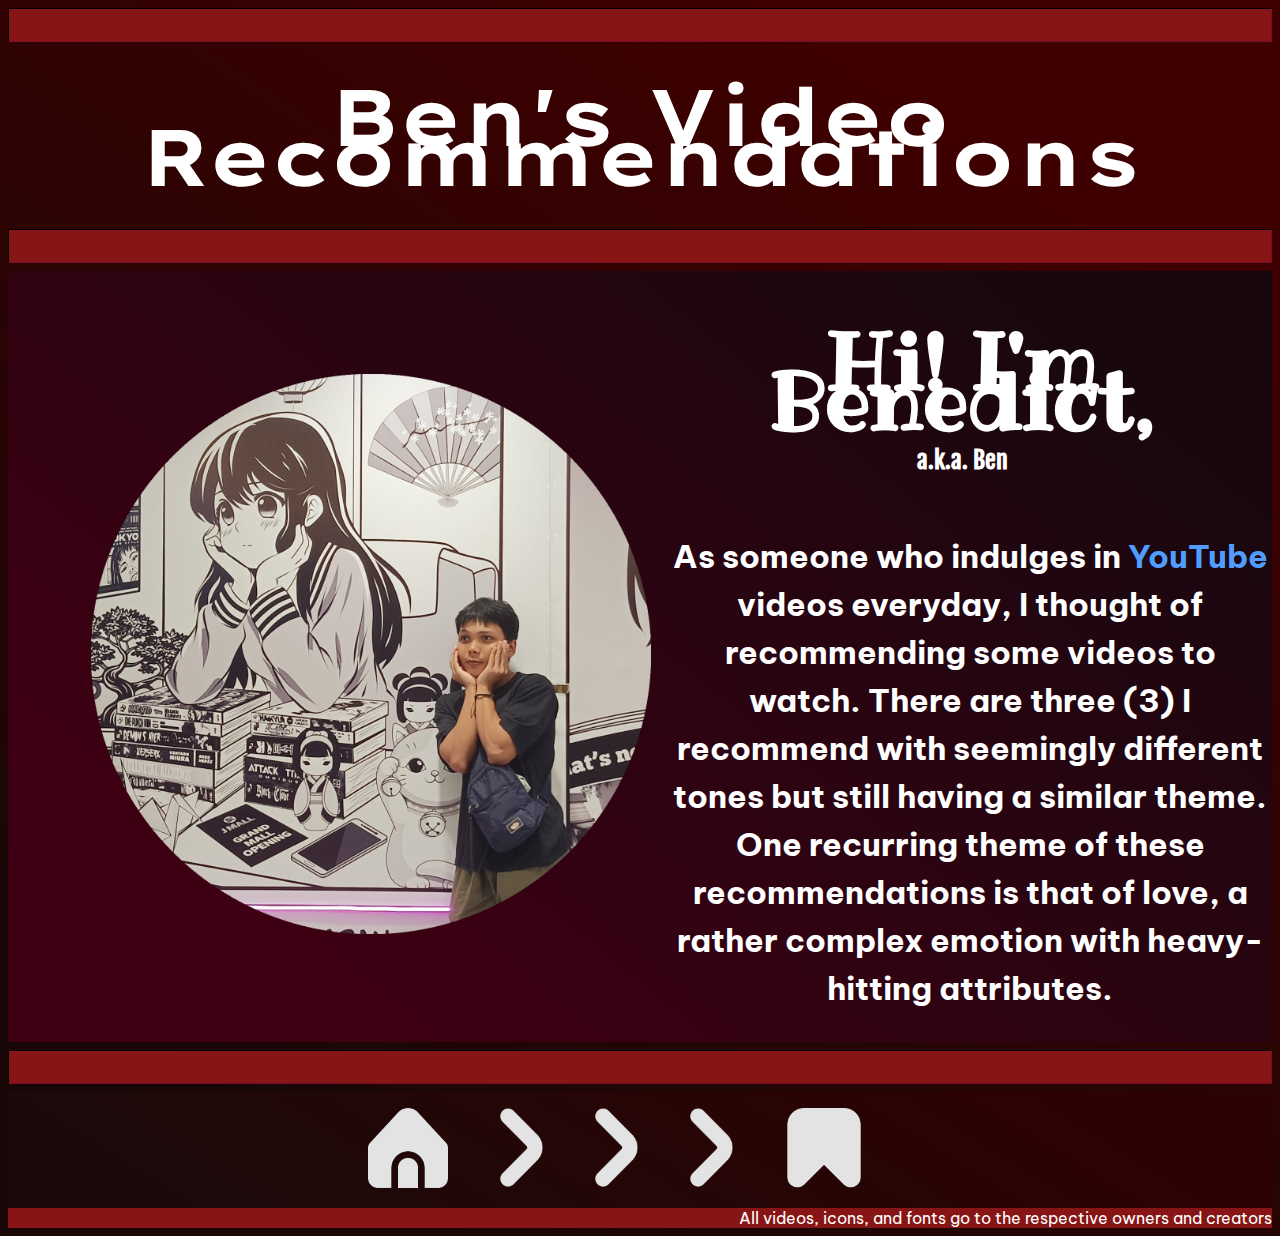
<file: Midterm/index.html>
<!DOCTYPE HTML>
<html lang="en">
    <head>
        <meta charset="UTF-8">
        <title>HOME - Ben's Video Recommendations</title> 
        <link rel="stylesheet" href="styles.css">
        <link rel="preconnect" href="https://fonts.googleapis.com">
        <link rel="preconnect" href="https://fonts.gstatic.com" crossorigin>
        <link href="https://fonts.googleapis.com/css2?family=Be+Vietnam+Pro:ital,wght@0,100;0,200;0,300;0,400;0,500;0,600;0,700;0,800;0,900;1,100;1,200;1,300;1,400;1,500;1,600;1,700;1,800;1,900&family=Fjalla+One&family=Lexend+Giga:wght@100..900&family=Ribeye&display=swap" rel="stylesheet">
        <style>
            #yt-intro {
                margin-top: 0.1rem;
                text-align: center;
                line-height: 0.5;
                }
            #ben-pic {
                height: 35rem;
                margin-left: 5em;
            }
            #ben-intro1-h2 {
                text-align: center;
                font-size: 5rem;
                line-height: 0.5;
            }
            #ben-intro2-h2 {
                text-align: center;
                font-size: 2rem;
                margin-left: 1rem;
                line-height: 1.5;
            }
        </style>
    </head>
    <body>
        <hr>
        <div id="yt-intro" style="font-family: 'Lexend Giga', sans-serif;">
            <h1 style="font-size: 5rem;">Ben's Video Recommendations</h1>
        </div>
        <hr>
        <div id="ben-intro" style="background: rgb(25,7,15); background: linear-gradient(219deg, rgba(25,7,15,1) 14%, rgba(62,0,19,1) 83%);">
                <table id="table-intro">
                    <tr>
                        <td>
                            <img src="Pictures/benpic.png" alt="Ben's Picture" id="ben-pic">
                        </td>
                        <td id="ben-intro-h2">
                            <h2 id="ben-intro1-h2" style="font-family: 'Ribeye', serif;">Hi! I'm Benedict,<br><span style="font-size: 1.5rem; font-family: 'Fjalla One', sans-serif;">a.k.a. Ben</span></h2>
                            <h2 id="ben-intro2-h2" style="font-family: 'Be Vietnam Pro', sans-serif;">As someone who indulges in <a href="https://www.youtube.com/" target="_blank" rel="noopener noreferrer">YouTube</a> videos everyday, I thought of recommending some videos to watch. There are three (3) I recommend with seemingly different tones but still having a similar theme. One recurring theme of these recommendations is that of love, a rather complex emotion with heavy-hitting attributes.</h2>
                        </td>
                    </tr>
                </table>
        </div>
        <hr>
        <div id="icons">
            <a href="index.html"><img src="Pictures/home.png" alt="Home Icon" id="home-icon"></a>
            <a href="page2.html"><img src="Pictures/page.png" alt="Video 1 Icon" id="page1-icon"></a>
            <a href="page3.html"><img src="Pictures/page.png" alt="Video 2 Icon" id="page2-icon"></a>
            <a href="page4.html"><img src="Pictures/page.png" alt="Video 3 Icon" id="page3-icon"></a>
            <a href="page5.html"><img src="Pictures/references.png" alt="References Icon" id="ref-icon"></a>
        </div>
        <footer>
            All videos, icons, and fonts go to the respective owners and creators<br>
        </footer>
    </body>
</html>
</file>
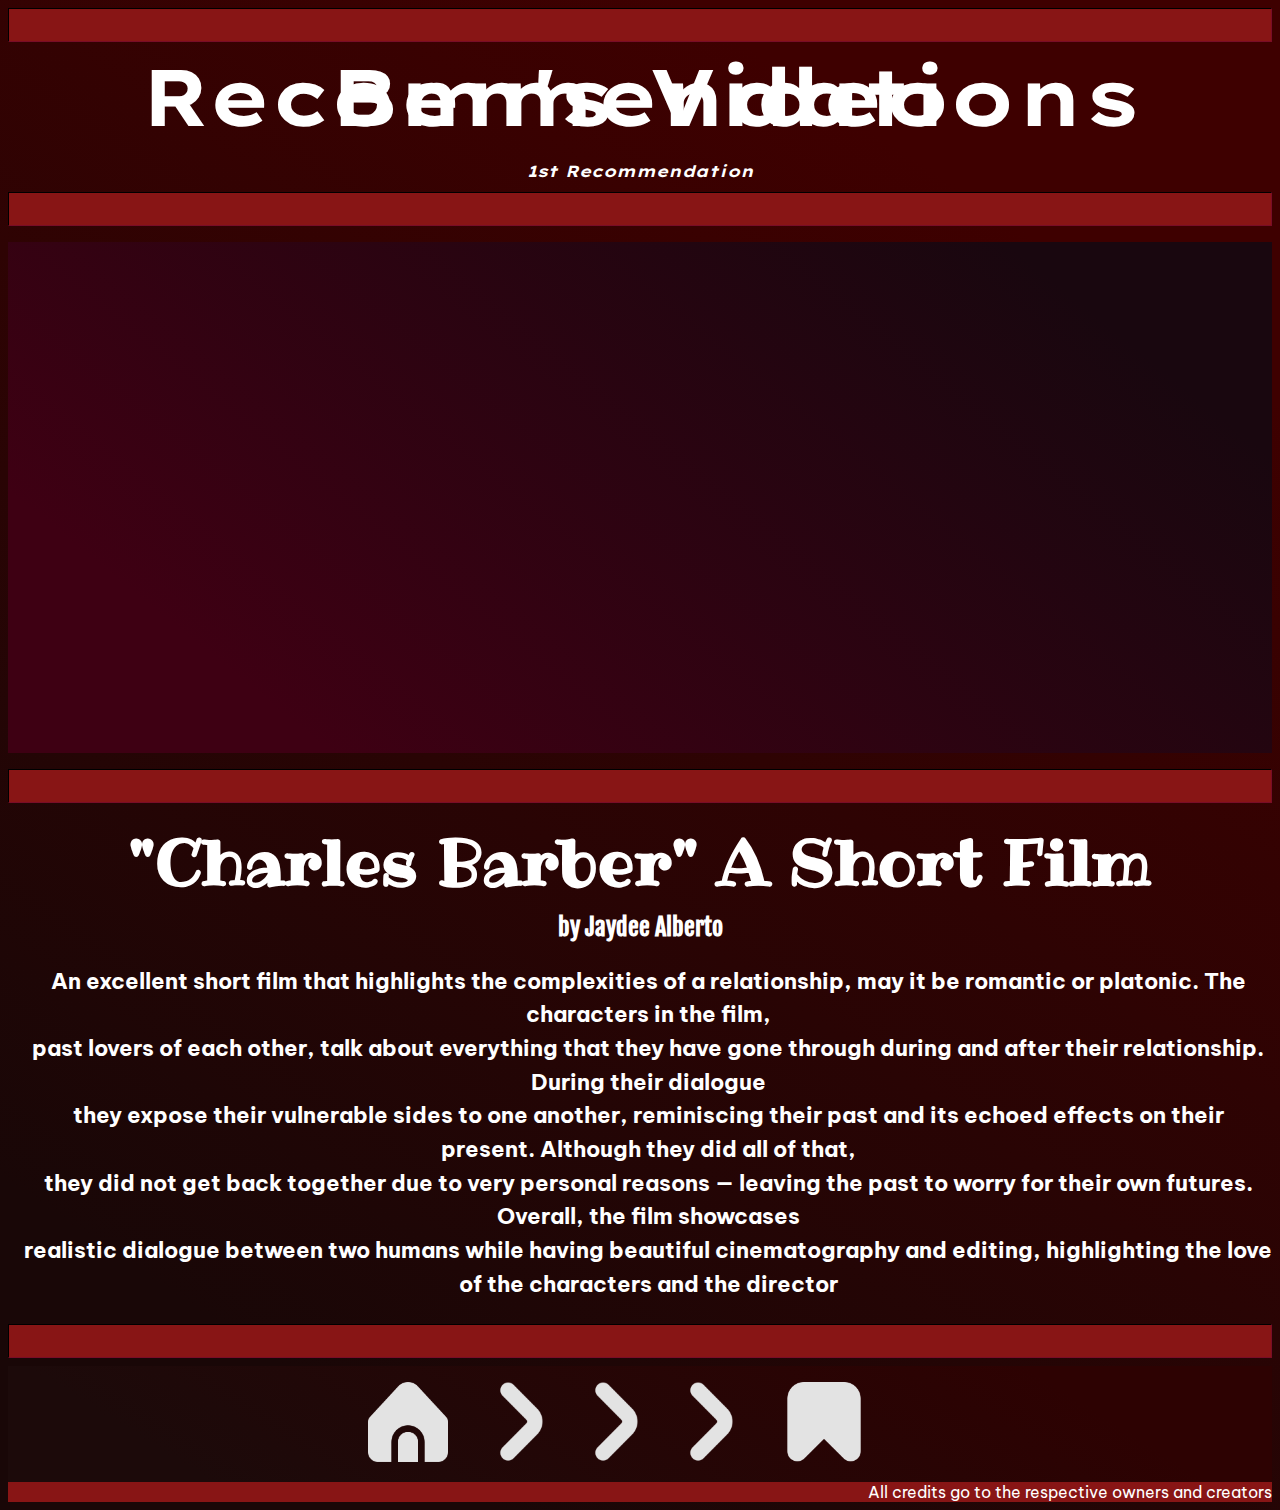
<file: Midterm/page2.html>
<!DOCTYPE HTML>
<html lang="en">
    <head>
        <meta charset="UTF-8">
        <title>1st RECOMMENDATION - Ben's Video Recommendations</title> 
        <link rel="stylesheet" href="styles.css">
        <link rel="preconnect" href="https://fonts.googleapis.com">
        <link rel="preconnect" href="https://fonts.gstatic.com" crossorigin>
        <link href="https://fonts.googleapis.com/css2?family=Be+Vietnam+Pro:ital,wght@0,100;0,200;0,300;0,400;0,500;0,600;0,700;0,800;0,900;1,100;1,200;1,300;1,400;1,500;1,600;1,700;1,800;1,900&family=Fjalla+One&family=Lexend+Giga:wght@100..900&family=Ribeye&display=swap" rel="stylesheet">
        <style>
            #vid1-intro {
                margin-top: 0.1rem;
                text-align: center;
                line-height: 0.0025rem;
                }
            #vid1-title {
                text-align: center;
                line-height: 0.5;
            }
            #vid1-desc {
                font-family: 'Be Vietnam Pro', sans-serif;
                text-align: center;
                font-size: 1.2rem;
                margin-left: 1rem;
                line-height: 1.5;
            }
        </style>
    </head>
    <body>
        <div id="vid1-intro" style="font-family: 'Lexend Giga', sans-serif;">
            <hr>
            <h1 style="font-size: 5rem;">Ben's Video Recommendations</h1>
            <br><h4><em>1st Recommendation</em></h4>
            <hr>
            <div id="vid">
                <iframe id="actual-video" width="1201" height="511" src="https://www.youtube.com/embed/Gn4NW76ieSA" title="III. Charles Barber | A short film (2024)" frameborder="0" allow="accelerometer; autoplay; clipboard-write; encrypted-media; gyroscope; picture-in-picture; web-share" referrerpolicy="strict-origin-when-cross-origin" allowfullscreen></iframe>
            </div>
            <hr>
        </div>
        <div id="vid1-title">
            <h1 style="font-size: 4rem; font-family: 'Ribeye', serif;">"Charles Barber" A Short Film</h1>
            <h4 style="font-size: 1.5rem;">by Jaydee Alberto</h4>
        </div>
        <div id="vid1-desc">
            <h3>An excellent short film that highlights the complexities of a relationship, may it be romantic or platonic. The characters in the film,
                <br>past lovers of each other, talk about everything that they have gone through during and after their relationship. During their dialogue
                <br>they expose their vulnerable sides to one another, reminiscing their past and its echoed effects on their present. Although they did all of that,
                <br>they did not get back together due to very personal reasons — leaving the past to worry for their own futures. Overall, the film showcases 
                <br>realistic dialogue between two humans while having beautiful cinematography and editing, highlighting the love of the characters and the director
            </h3>
        </div>
        <hr>
        <div id="icons">
            <a href="index.html"><img src="Pictures/home.png" alt="Home Icon" id="home-icon"></a>
            <a href="page2.html"><img src="Pictures/page.png" alt="Video 1 Icon" id="page1-icon"></a>
            <a href="page3.html"><img src="Pictures/page.png" alt="Video 2 Icon" id="page2-icon"></a>
            <a href="page4.html"><img src="Pictures/page.png" alt="Video 3 Icon" id="page3-icon"></a>
            <a href="page5.html"><img src="Pictures/references.png" alt="References Icon" id="ref-icon"></a>
        </div>
        <footer>
            All credits go to the respective owners and creators<br>
        </footer>
    </body>
</html>
</file>
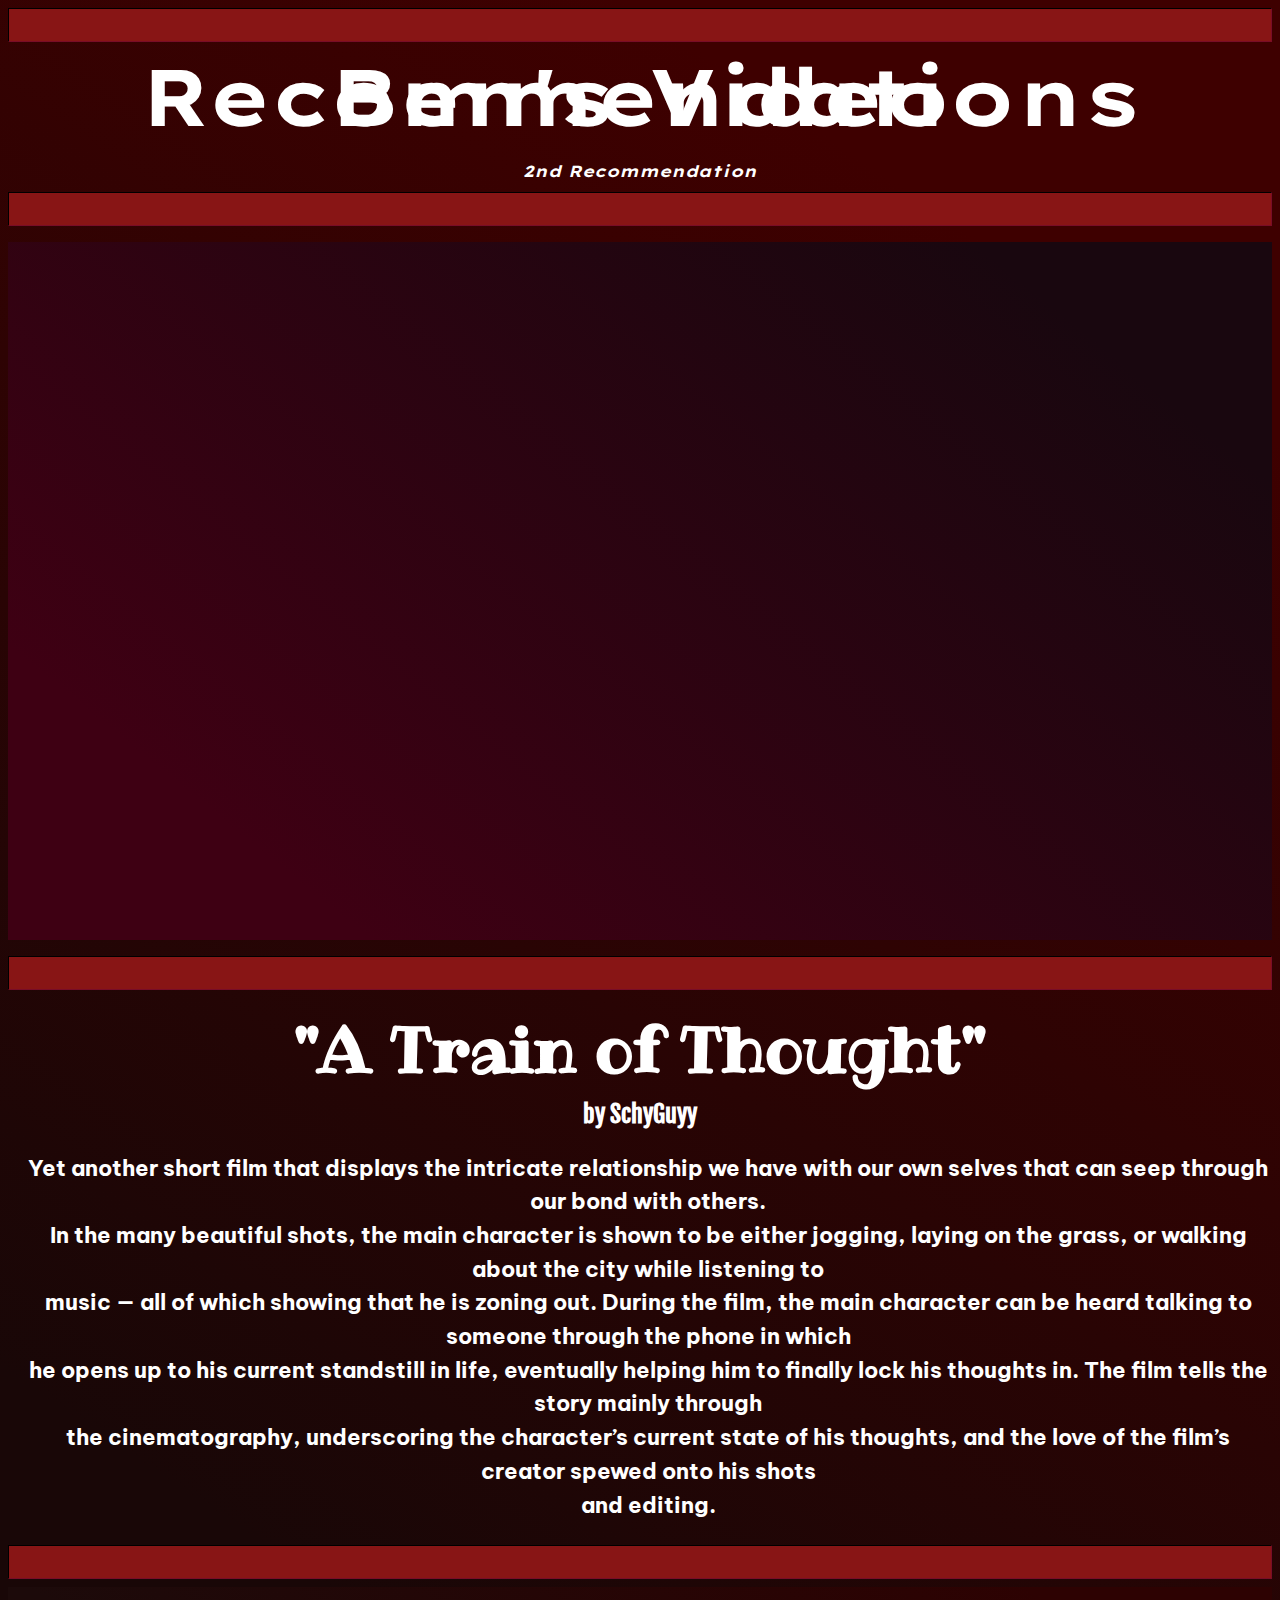
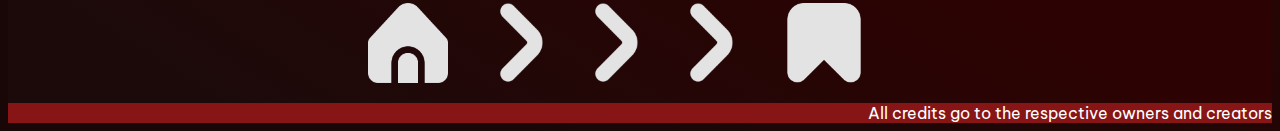
<file: Midterm/page3.html>
<!DOCTYPE HTML>
<html lang="en">
    <head>
        <meta charset="UTF-8">
        <title>2nd RECOMMENDATION - Ben's Video Recommendations</title> 
        <link rel="stylesheet" href="styles.css">
        <link rel="preconnect" href="https://fonts.googleapis.com">
        <link rel="preconnect" href="https://fonts.gstatic.com" crossorigin>
        <link href="https://fonts.googleapis.com/css2?family=Be+Vietnam+Pro:ital,wght@0,100;0,200;0,300;0,400;0,500;0,600;0,700;0,800;0,900;1,100;1,200;1,300;1,400;1,500;1,600;1,700;1,800;1,900&family=Fjalla+One&family=Lexend+Giga:wght@100..900&family=Ribeye&display=swap" rel="stylesheet">
        <style>
            #vid2-intro {
                margin-top: 0.1rem;
                text-align: center;
                line-height: 0.0025rem;
                }
            #vid2-title {
                text-align: center;
                line-height: 0.5;
            }
            #vid2-desc {
                font-family: 'Be Vietnam Pro', sans-serif;
                text-align: center;
                font-size: 1.2rem;
                margin-left: 1rem;
                line-height: 1.5;
            }
        </style>
    </head>
    <body>
        <div id="vid2-intro" style="font-family: 'Lexend Giga', sans-serif;">
            <hr>
            <h1 style="font-size: 5rem; font-family: 'Lexend Giga', sans-serif;">Ben's Video Recommendations</h1>
            <br><h4><em>2nd Recommendation</em></h4>
            <hr>
            <div id="vid">
                <iframe id="actual-video" width="931" height="698" src="https://www.youtube.com/embed/bAB9867S-uE" title="A Train of Thought" frameborder="0" allow="accelerometer; autoplay; clipboard-write; encrypted-media; gyroscope; picture-in-picture; web-share" referrerpolicy="strict-origin-when-cross-origin" allowfullscreen></iframe>
            </div>
            <hr>
        </div>
        <div id="vid2-title">
            <h1 style="font-size: 4rem; font-family: 'Ribeye', serif;">"A Train of Thought"</h1>
            <h4 style="font-size: 1.5rem;">by SchyGuyy</h4>
        </div>
        <div id="vid2-desc">
            <h3>Yet another short film that displays the intricate relationship we have with our own selves that can seep through our bond with others.
                <br>In the many beautiful shots, the main character is shown to be either jogging, laying on the grass, or walking about the city while listening to
                <br>music — all of which showing that he is zoning out. During the film, the main character can be heard talking to someone through the phone in which
                <br>he opens up to his current standstill in life, eventually helping him to finally lock his thoughts in. The film tells the story mainly through
                <br>the cinematography, underscoring the character’s current state of his thoughts, and the love of the film’s creator spewed onto his shots
                <br>and editing.
            </h3>
        </div>
        <hr>
        <div id="icons">
            <a href="index.html"><img src="Pictures/home.png" alt="Home Icon" id="home-icon"></a>
            <a href="page2.html"><img src="Pictures/page.png" alt="Video 1 Icon" id="page1-icon"></a>
            <a href="page3.html"><img src="Pictures/page.png" alt="Video 2 Icon" id="page2-icon"></a>
            <a href="page4.html"><img src="Pictures/page.png" alt="Video 3 Icon" id="page3-icon"></a>
            <a href="page5.html"><img src="Pictures/references.png" alt="References Icon" id="ref-icon"></a>
        </div>
        <footer>
            All credits go to the respective owners and creators<br>
        </footer>
    </body>
</html>
</file>
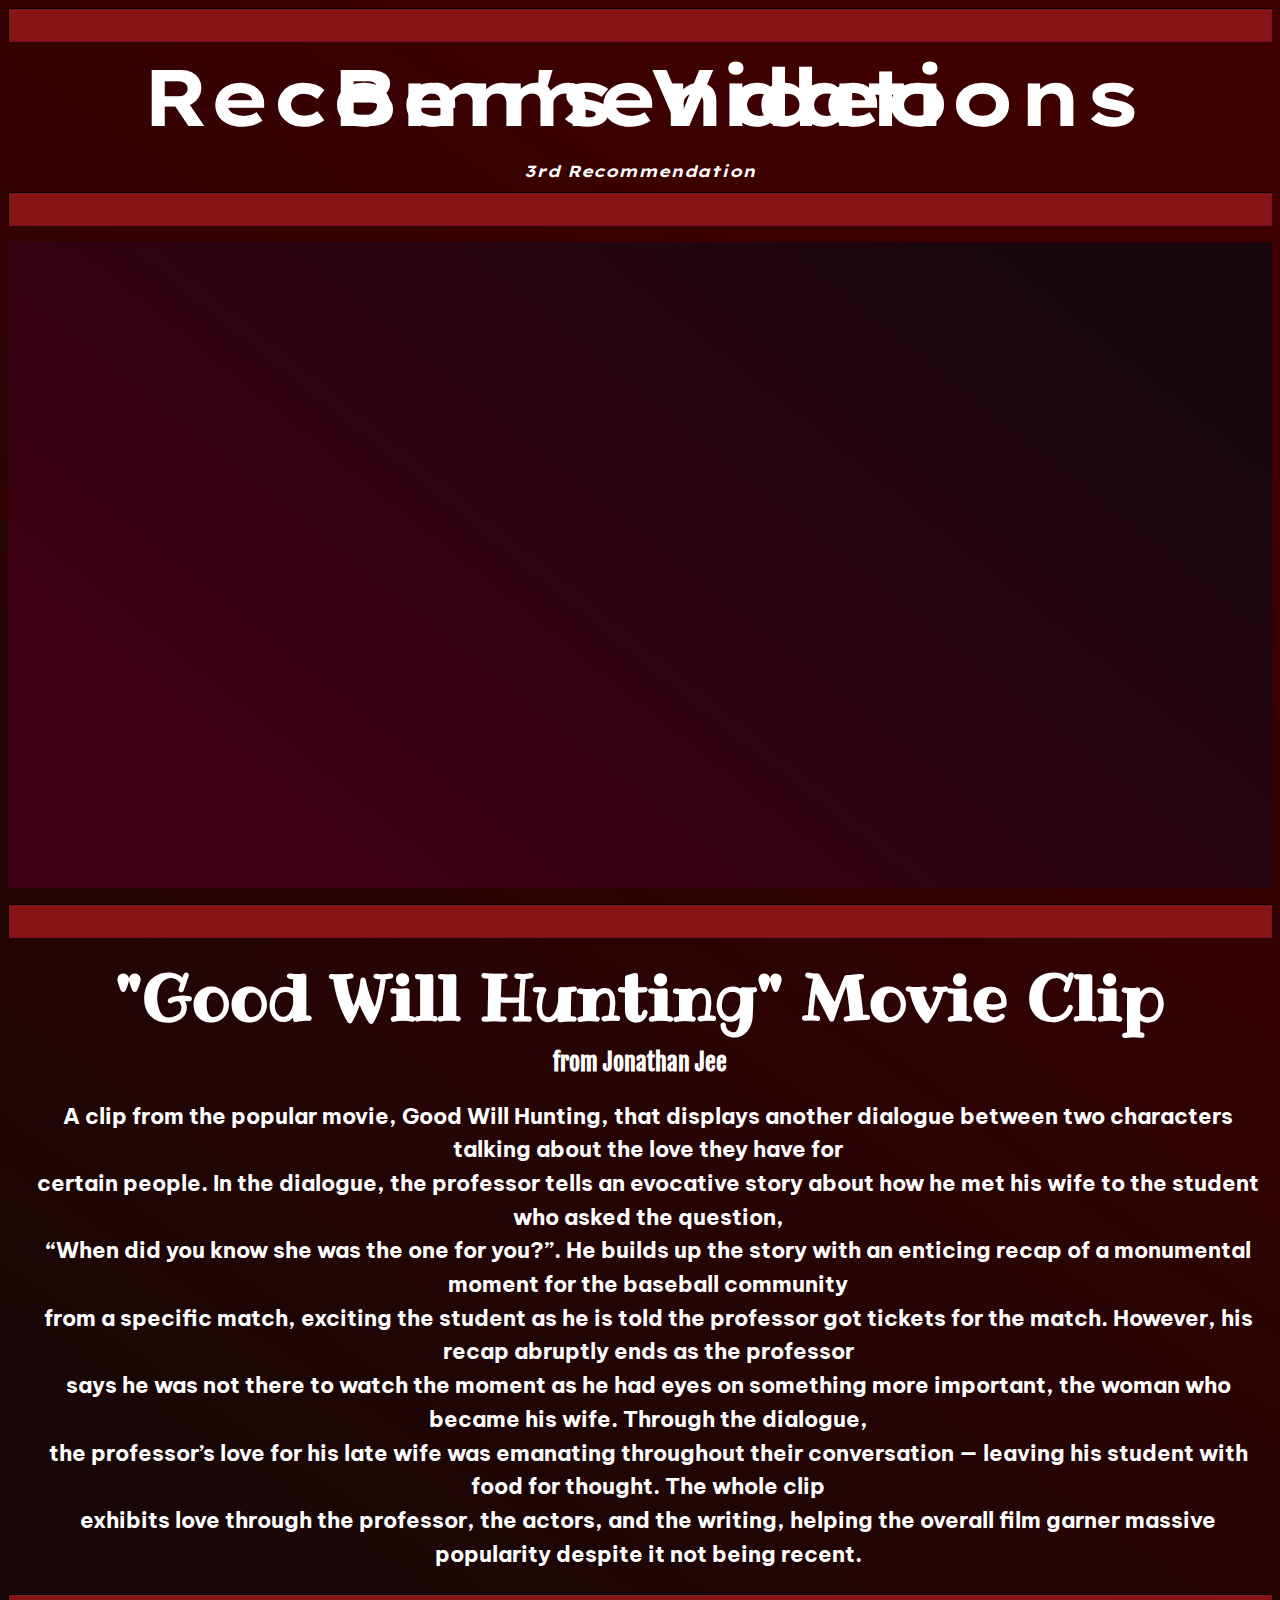
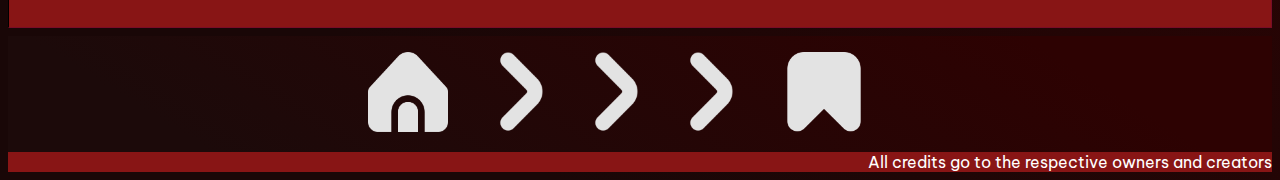
<file: Midterm/page4.html>
<!DOCTYPE HTML>
<html lang="en">
    <head>
        <meta charset="UTF-8">
        <title>3rd RECOMMENDATION - Ben's Video Recommendations</title> 
        <link rel="stylesheet" href="styles.css">
        <link rel="preconnect" href="https://fonts.googleapis.com">
        <link rel="preconnect" href="https://fonts.gstatic.com" crossorigin>
        <link href="https://fonts.googleapis.com/css2?family=Be+Vietnam+Pro:ital,wght@0,100;0,200;0,300;0,400;0,500;0,600;0,700;0,800;0,900;1,100;1,200;1,300;1,400;1,500;1,600;1,700;1,800;1,900&family=Fjalla+One&family=Lexend+Giga:wght@100..900&family=Ribeye&display=swap" rel="stylesheet">
        <style>
            #vid3-intro {
                margin-top: 0.1rem;
                text-align: center;
                line-height: 0.0025rem;
                }
            #vid3-title {
                text-align: center;
                line-height: 0.5;
            }
            #vid3-desc {
                font-family: 'Be Vietnam Pro', sans-serif;
                text-align: center;
                font-size: 1.2rem;
                margin-left: 1rem;
                line-height: 1.5;
            }
        </style>
    </head>
    <body>
        <div id="vid3-intro" style="font-family: 'Lexend Giga', sans-serif;">
            <hr>
            <h1 style="font-size: 5rem;">Ben's Video Recommendations</h1>
            <br><h4><em>3rd Recommendation</em></h4>
            <hr>
            <div id="vid">
                <iframe id="actual-video" width="1201" height="646" src="https://www.youtube.com/embed/8SxE_NfUX6w" title="When did you know she was the one for you? (Good Will Hunting)" frameborder="0" allow="accelerometer; autoplay; clipboard-write; encrypted-media; gyroscope; picture-in-picture; web-share" referrerpolicy="strict-origin-when-cross-origin" allowfullscreen></iframe>
            </div>
            <hr>
        </div>
        <div id="vid3-title">
            <h1 style="font-size: 4rem; font-family: 'Ribeye', serif;">"Good Will Hunting" Movie Clip</h1>
            <h4 style="font-size: 1.5rem;">from Jonathan Jee</h4>
        </div>
        <div id="vid3-desc">
            <h3>A clip from the popular movie, Good Will Hunting, that displays another dialogue between two characters talking about the love they have for
                <br>certain people. In the dialogue, the professor tells an evocative story about how he met his wife to the student who asked the question,
                <br>“When did you know she was the one for you?”. He builds up the story with an enticing recap of a monumental moment for the baseball community
                <br>from a specific match, exciting the student as he is told the professor got tickets for the match. However, his recap abruptly ends as the professor
                <br>says he was not there to watch the moment as he had eyes on something more important, the woman who became his wife. Through the dialogue,
                <br>the professor’s love for his late wife was emanating throughout their conversation — leaving his student with food for thought. The whole clip
                <br>exhibits love through the professor, the actors, and the writing, helping the overall film garner massive popularity despite it not being recent.
            </h3>
        </div>
        <hr>
        <div id="icons">
            <a href="index.html"><img src="Pictures/home.png" alt="Home Icon" id="home-icon"></a>
            <a href="page2.html"><img src="Pictures/page.png" alt="Video 1 Icon" id="page1-icon"></a>
            <a href="page3.html"><img src="Pictures/page.png" alt="Video 2 Icon" id="page2-icon"></a>
            <a href="page4.html"><img src="Pictures/page.png" alt="Video 3 Icon" id="page3-icon"></a>
            <a href="page5.html"><img src="Pictures/references.png" alt="References Icon" id="ref-icon"></a>
        </div>
        <footer>
            All credits go to the respective owners and creators<br>
        </footer>
    </body>
</html>
</file>
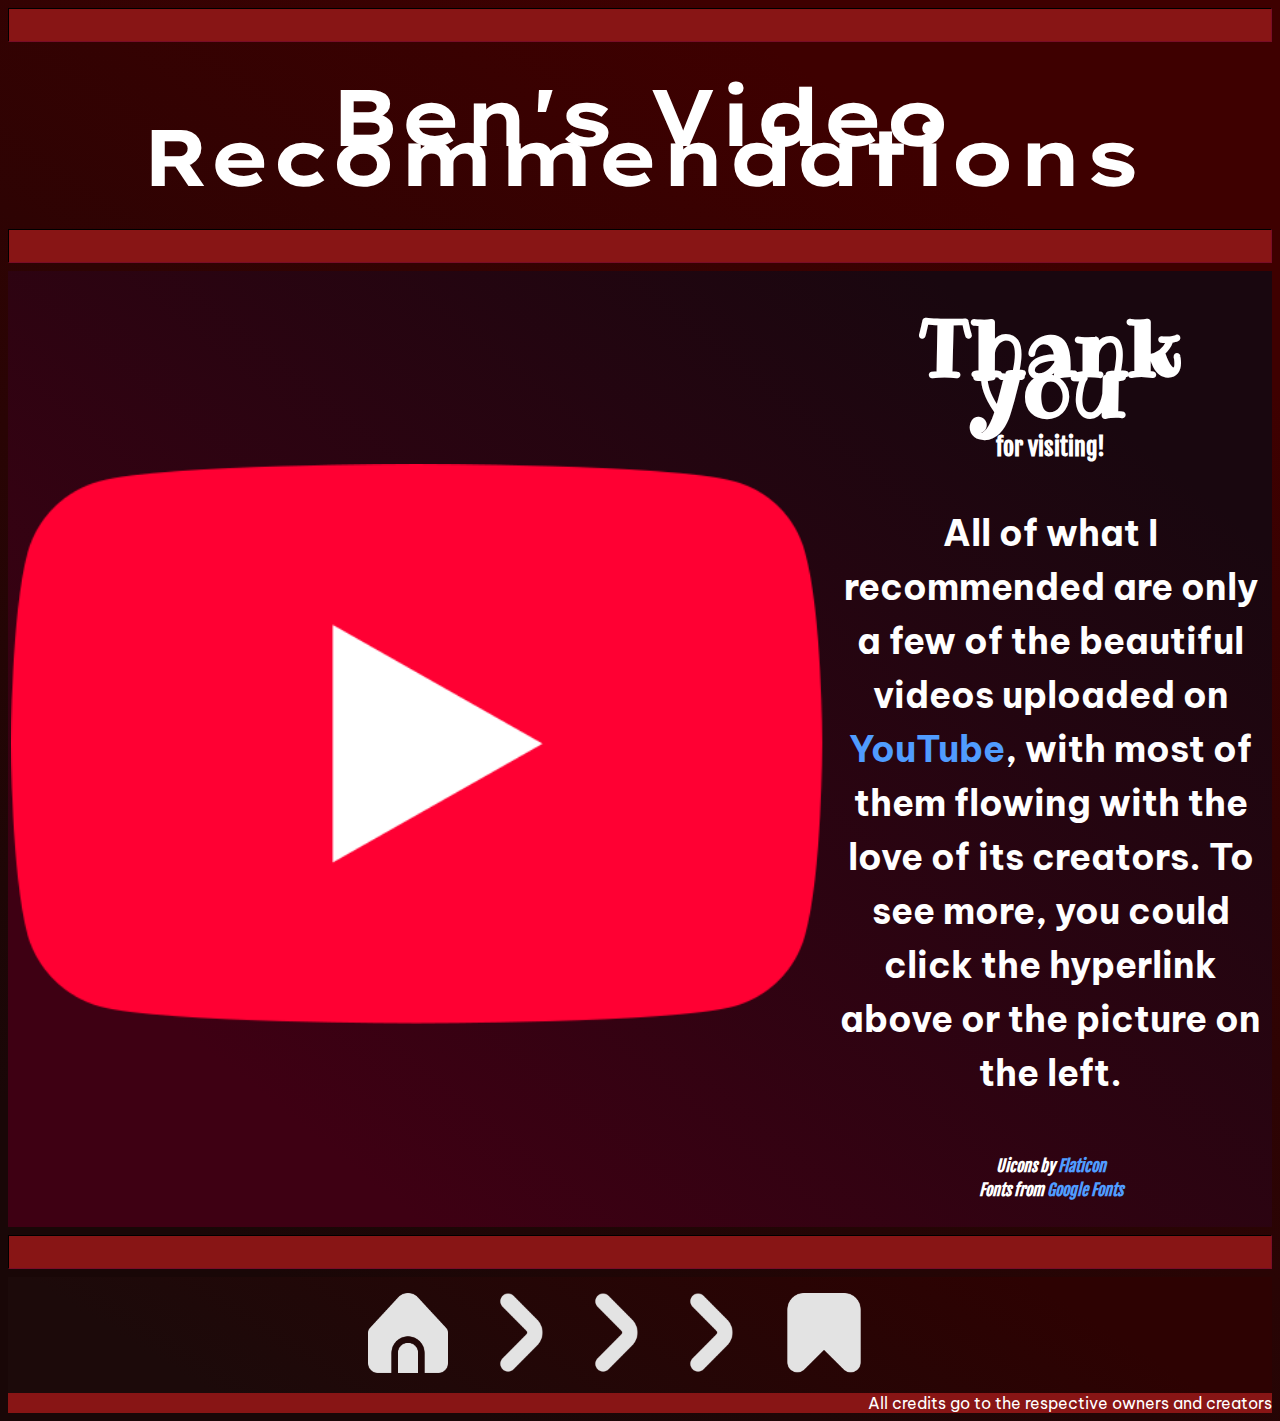
<file: Midterm/page5.html>
<!DOCTYPE HTML>
<html lang="en">
    <head>
        <meta charset="UTF-8">
        <title>CONCLUSION - Ben's Video Recommendations</title> 
        <link rel="stylesheet" href="styles.css">
        <link rel="preconnect" href="https://fonts.googleapis.com">
        <link rel="preconnect" href="https://fonts.gstatic.com" crossorigin>
        <link href="https://fonts.googleapis.com/css2?family=Be+Vietnam+Pro:ital,wght@0,100;0,200;0,300;0,400;0,500;0,600;0,700;0,800;0,900;1,100;1,200;1,300;1,400;1,500;1,600;1,700;1,800;1,900&family=Fjalla+One&family=Lexend+Giga:wght@100..900&family=Ribeye&display=swap" rel="stylesheet">
        <style>
            #yt-intro {
                margin-top: 0.1rem;
                text-align: center;
                line-height: 0.5;
            }
            #yt-icon2 {
                height: 35rem;
            }
            #yt-ref {
                text-align: center;
                font-size: 1.5rem;
                line-height: 1.5;
            }
            #thanks {
                font-size: 5rem;
                line-height: 0.5;
            }
        </style>
    </head>
    <body>
        <hr>
        <div id="yt-intro">
            <h1 style="font-size: 5rem; font-family: 'Lexend Giga', sans-serif;">Ben's Video Recommendations</h1>
        </div>
        <hr>
        <div id="yt-ref" style="background: rgb(25,7,15); background: linear-gradient(219deg, rgba(25,7,15,1) 14%, rgba(62,0,19,1) 83%);">
            <table id="reftable-intro">
                <tr>
                    <td>
                        <a href="https://www.youtube.com" target="blank" rel="noopener noreferrer"><img src="Pictures/YouTube Icon.png" alt="Youtube Icon" id="yt-icon2"></a>
                    </td>
                    <td>
                        <h1 id="thanks" style="font-family: 'Ribeye', serif;">Thank you<br><span style="font-size: 1.5rem; font-family: 'Fjalla One', sans-serif;">for visiting!</span></h1>
                        <h2 style="font-family: 'Be Vietnam Pro', sans-serif;">
                            All of what I recommended are only a few of the beautiful videos uploaded on
                            <a href="https://www.youtube.com" target="blank" rel="noopener noreferrer">YouTube</a>, with most of them flowing with the love of its creators. To see more, you could click the hyperlink above or the picture on the left.
                        </h2>
                        <h4 style="font-size: 1rem;"><em>
                            <br>Uicons by <a href="https://www.flaticon.com/uicons" target="blank" rel="noopener noreferrer">Flaticon</a>
                            <br>Fonts from <a href="https://fonts.google.com/" target="blank" rel="noopener noreferrer">Google Fonts</a>
                        </em></h4>
                    </td>
                </tr>
            </table>
        </div>
        <hr>
        <div id="icons">
            <a href="index.html"><img src="Pictures/home.png" alt="Home Icon" id="home-icon"></a>
            <a href="page2.html"><img src="Pictures/page.png" alt="Video 1 Icon" id="page1-icon"></a>
            <a href="page3.html"><img src="Pictures/page.png" alt="Video 2 Icon" id="page2-icon"></a>
            <a href="page4.html"><img src="Pictures/page.png" alt="Video 3 Icon" id="page3-icon"></a>
            <a href="page5.html"><img src="Pictures/references.png" alt="References Icon" id="ref-icon"></a>
        </div>
        <footer>
            All credits go to the respective owners and creators<br>
        </footer>
    </body>
</html>
</file>
<file: Midterm/styles.css>
body {
    background: rgb(25,7,7);
    background: linear-gradient(34deg, rgba(25,7,7,1) 14%, rgba(62,0,0,1) 83%);
    font-family: 'Fjalla One', sans-serif;
    color: white;
}

#icons {
    background: rgb(28,10,10);
    background: linear-gradient(32deg, rgba(28,10,10,1) 14%, rgba(45,2,2,1) 83%);
    text-align: center;
}

#home-icon, #page1-icon, #page2-icon, #page3-icon, #ref-icon{
    margin-top: 1rem;
    margin-bottom: 1rem;
    margin-right: 3rem;
    height: 5rem;
}

#vid {
    background: rgb(25,7,15); 
    background: linear-gradient(219deg, rgba(25,7,15,1) 14%, rgba(62,0,19,1) 83%);
}

#actual-video {
    width: 75%;
    max-width: 75%;
    border: none;
    display: block;
    margin: 1rem auto;
}

hr {
    border-color: rgb(37, 4, 12);
    background-color: rgb(136, 21, 21);
    height: 2rem;
}

footer {
    font-family: 'Be Vietnam Pro', sans-serif;
    background-color: rgb(136, 21, 21);
    text-align: right;
    color: white;
}

a:link {
    color: rgb(80, 156, 255);
    text-decoration: none;
}

a:visited {
    color: rgb(75, 201, 255);
}
</file>
